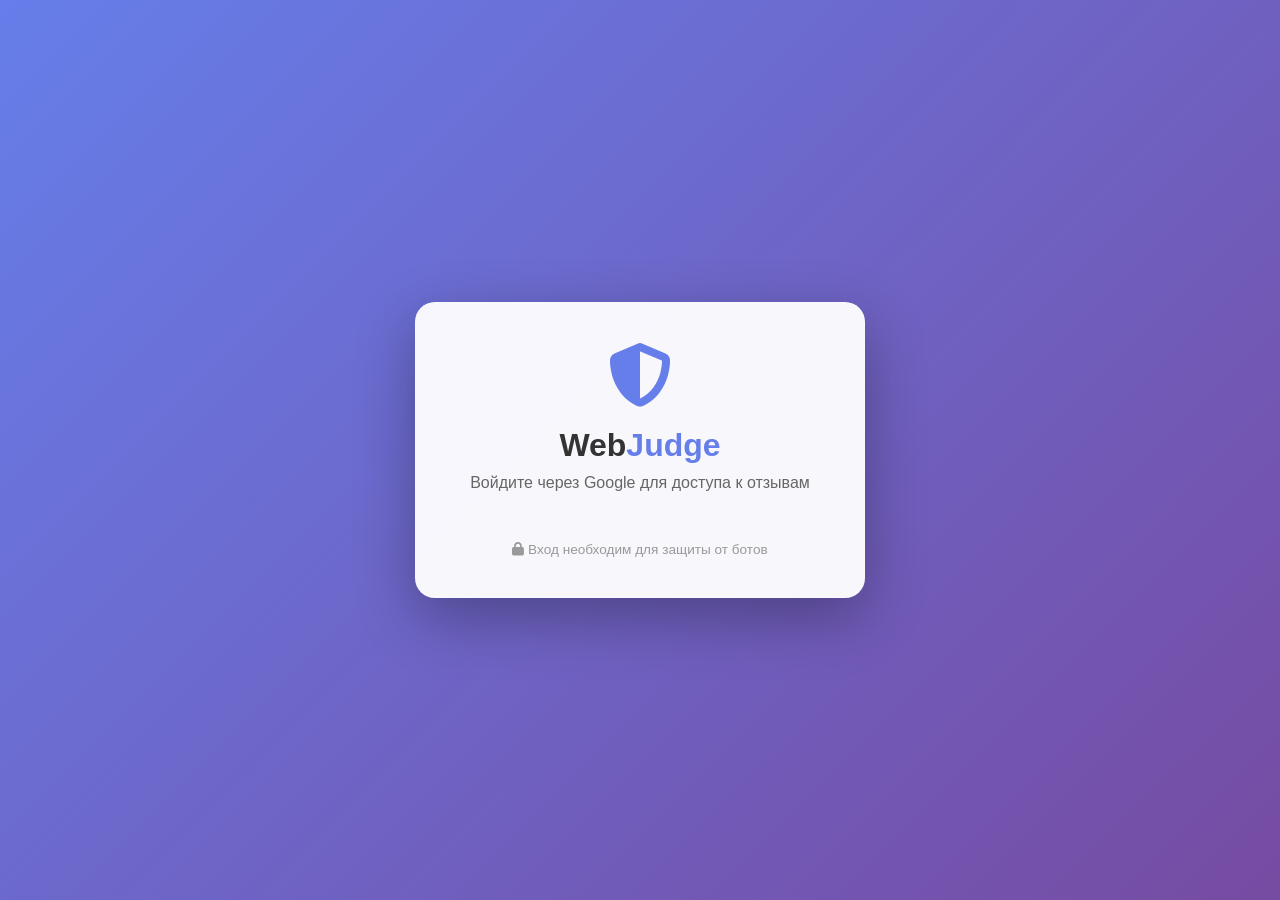
<file: index.html>
<!DOCTYPE html>
<html lang="ru">
<head>
    <meta charset="UTF-8">
    <meta name="viewport" content="width=device-width, initial-scale=1.0">
    <meta name="description" content="Платформа для публикации и просмотра отзывов на различные веб-сайты. Оставляйте оценки и делитесь мнениями о разных ресурсах.">
    <meta name="keywords" content="отзывы, оценка сайтов, рейтинг, веб-разработка, пользовательские отзывы">
    <meta name="google-site-verification" content="KF2kZf8Jtfsr-27-SUyD7Ff7ylkh_WkpQJFInI9n6b8" />
    <title>WebJudge | Отзывы на веб-сайты</title>
    <meta name="format-detection" content="telephone=no">
    <link rel="stylesheet" href="https://cdnjs.cloudflare.com/ajax/libs/font-awesome/6.4.0/css/all.min.css">
    <link rel="stylesheet" href="main.css">
    <link rel="manifest" href="manifest.json">
    <meta name="theme-color" content="#3498db">
    <meta name="mobile-web-app-capable" content="yes">
    <meta name="apple-mobile-web-app-capable" content="yes">
    <meta name="apple-mobile-web-app-status-bar-style" content="black-translucent">
    <meta name="apple-mobile-web-app-title" content="WebJudge">
    <link rel="apple-touch-icon" href="iconi.png">
    <link rel="icon" sizes="192x192" href="iconi.png">
    <meta name="google-signin-client_id" content="22364952672-8mqiqmo14pgq3es9thb2bhon1eiqq522.apps.googleusercontent.com">
</head>
<body>
    <!-- ОВЕРЛЕЙ ВХОДА (показывается всем, кто не залогинился) -->
    <div id="login-overlay" style="
        position: fixed;
        top: 0;
        left: 0;
        width: 100%;
        height: 100%;
        background: linear-gradient(135deg, #667eea 0%, #764ba2 100%);
        z-index: 10000;
        display: flex;
        align-items: center;
        justify-content: center;
        transition: opacity 0.5s ease;
    ">
        <div class="glass-effect" style="
            max-width: 450px;
            width: 90%;
            padding: 40px 30px;
            text-align: center;
            background: rgba(255, 255, 255, 0.95);
            border-radius: 20px;
            box-shadow: 0 20px 60px rgba(0,0,0,0.3);
        ">
            <div style="margin-bottom: 30px;">
                <i class="fas fa-shield-alt" style="font-size: 4rem; color: #667eea; margin-bottom: 20px;"></i>
                <h1 style="color: #333; margin-bottom: 10px;">Web<span style="color: #667eea;">Judge</span></h1>
                <p style="color: #666; margin-bottom: 20px;">Войдите через Google для доступа к отзывам</p>
            </div>

            <!-- Google Sign-In Button -->
            <div id="g_id_onload"
                 data-client_id="22364952672-8mqiqmo14pgq3es9thb2bhon1eiqq522.apps.googleusercontent.com"
                 data-context="signin"
                 data-ux_mode="popup"
                 data-callback="handleGoogleSignIn"
                 data-auto_prompt="false">
            </div>

            <div class="g_id_signin"
                 data-type="standard"
                 data-shape="rectangular"
                 data-theme="outline"
                 data-text="signin_with"
                 data-size="large"
                 data-logo_alignment="left"
                 style="display: flex; justify-content: center; margin-bottom: 20px;">
            </div>

            <!-- Fallback кнопка (если Google не загрузился) -->
            <div id="fallback-login" style="display: none; margin-top: 15px;">
                <button onclick="simulateLogin()" style="
                    background: #333;
                    color: white;
                    border: none;
                    padding: 12px 25px;
                    border-radius: 25px;
                    font-size: 1rem;
                    cursor: pointer;
                    display: inline-flex;
                    align-items: center;
                    gap: 10px;
                ">
                    <i class="fas fa-envelope"></i> Демо-вход
                </button>
            </div>

            <p style="color: #999; font-size: 0.85rem; margin-top: 20px;">
                <i class="fas fa-lock"></i> Вход необходим для защиты от ботов
            </p>
        </div>
    </div>

    <div class="container" id="main-content" style="display: none;">
        <!-- Header -->
        <header class="glass-effect">
            <div class="logo">
                <a></a>
                <div>
                    <h1>Web<span>Judge</span></h1>
                </div>
            </div>
            
            <!-- Navigation -->
            <nav>
                <ul class="nav-links">
                    <li><a href="#home" class="nav-link active" data-page="home">
                        <i class="fas fa-home"></i> Главная
                    </a></li>
                    <li><a href="#reviews" class="nav-link" data-page="reviews">
                        <i class="fas fa-comments"></i> Все отзывы
                    </a></li>
                    <li><a href="#add-review" class="nav-link" data-page="add-review">
                        <i class="fas fa-plus-circle"></i> Добавить отзыв
                    </a></li>
                    <li><a href="#stats" class="nav-link" data-page="stats">
                        <i class="fas fa-chart-bar"></i> Статистика
                    </a></li>
                    <li><a href="#facts" class="nav-link" data-page="facts">
                        <i class="fas fa-database"></i> Факты
                    </a></li>
                    <li><a href="#about" class="nav-link" data-page="about">
                        <i class="fas fa-info-circle"></i> О проекте
                    </a></li>
                    <li><a href="#profile" class="nav-link" data-page="profile" style="display: none;">
                        <i class="fas fa-user"></i> Профиль
                    </a></li>
                </ul>
            </nav>
        </header>

        <!-- Main Content -->
        <main>
            <!-- Главная страница -->
            <section id="home-page" class="page active">
                <div class="glass-effect" style="padding: 30px;">
                    <h2 class="section-title">Добро пожаловать на WebJudge</h2>
                    <p style="margin-bottom: 20px; line-height: 1.7;">Платформа для публикации и просмотра отзывов на различные веб-сайты. Здесь вы можете поделиться своим опытом использования разных ресурсов и помочь другим пользователям выбрать лучшие сайты. Все отзывы оставлены реальными пользователями после использования.</p>

<!-- Рекомендованные сайты (уже есть) -->
<div class="recommended-sites glass-effect" style="padding: 20px; margin-top: 30px;">
    <h4 style="margin-bottom: 15px; color: #27ae60;">
        <i class="fas fa-thumbs-up"></i> Рекомендованные сайты
    </h4>
    <div id="recommended-sites" style="display: flex; flex-wrap: wrap; gap: 10px;">
        <div class="loading-spinner" style="width: 20px; height: 20px; margin: 10px auto;"></div>
    </div>
    <p style="margin-top: 10px; font-size: 0.9rem; color: #666;">
        Сайты с высоким рейтингом и несколькими подтверждающими отзывами
    </p>
</div>

<!-- ===== ВСТАВИТЬ ЭТОТ БЛОК ПОСЛЕ РЕКОМЕНДОВАННЫХ ===== -->
<!-- Сайты, на которые лучше не заходить -->
<div class="danger-sites glass-effect" style="padding: 20px; margin-top: 30px;">
    <h4 style="margin-bottom: 15px; color: #e74c3c;">
        <i class="fas fa-skull-crossbones"></i> Сайты, на которые лучше не заходить
    </h4>
    <div id="sites-to-avoid" style="display: flex; flex-wrap: wrap; gap: 10px;">
        <div class="loading-spinner" style="width: 20px; height: 20px; margin: 10px auto;"></div>
    </div>
    <p style="margin-top: 10px; font-size: 0.9rem; color: #666;">
        <i class="fas fa-exclamation-triangle" style="color: #e74c3c;"></i> 
        Сайты с самым низким рейтингом и негативными отзывами
    </p>
</div>
<!-- ===== КОНЕЦ ВСТАВКИ ===== -->

<!-- Сайты, которым нужны отзывы (уже есть) -->
<div class="expected-sites glass-effect" style="padding: 20px; margin-top: 30px;">
    <h4 style="margin-bottom: 15px; color: var(--secondary-color);">
        <i class="fas fa-hourglass-half"></i> Сайты, которым нужны отзывы
    </h4>
    <div id="sites-needing-reviews" style="display: flex; flex-wrap: wrap; gap: 10px;">
        <div class="loading-spinner" style="width: 20px; height: 20px; margin: 10px auto;"></div>
    </div>
    <p style="margin-top: 10px; font-size: 0.9rem; color: #666;">
        Эти сайты имеют мало отзывов или давно не получали новых оценок
    </p>
</div>
                    
                </div>

                <!-- Последние отзывы -->
                <div style="margin-top: 30px;">
                    <h2 class="section-title">Последние отзывы</h2>
                    <div class="reviews-container" id="featured-reviews">
                        <div class="loading">
                            <div class="loading-spinner"></div>
                            <p>Загрузка отзывов...</p>
                        </div>
                    </div>
                </div>
    
                <!-- Викторина -->
                <div class="glass-effect" style="padding: 25px; margin-top: 30px;">
                    <div style="display: flex; align-items: center; justify-content: space-between; margin-bottom: 20px;">
                        <h3 style="color: var(--secondary-color); margin: 0;">
                            <i class="fas fa-gamepad"></i> Викторина
                        </h3>
                        <span id="quiz-score" style="
                            background: linear-gradient(135deg, #9b59b6, #8e44ad);
                            color: white;
                            padding: 5px 15px;
                            border-radius: 20px;
                            font-weight: bold;
                            font-size: 0.9rem;
                        ">
                            <i class="fas fa-star"></i> Счёт: <span id="current-score">0</span>
                        </span>
                    </div>
                    
                    <p style="margin-bottom: 20px; color: #666; line-height: 1.6;">
                        Угадай сайт по отзыву! Читай отзыв и выбирай правильный сайт из предложенных вариантов.
                        За каждый правильный ответ получай +10 очков!
                    </p>
                    
                    <div id="quiz-game-area" style="display: none;">
                        <div class="glass-effect" style="padding: 20px; margin-bottom: 20px; border-left: 4px solid #9b59b6;">
                            <div id="quiz-question" style="
                                font-style: italic;
                                color: var(--secondary-color);
                                line-height: 1.6;
                                margin-bottom: 20px;
                                padding: 15px;
                                background: rgba(155, 89, 182, 0.05);
                                border-radius: 10px;
                            "></div>
                            
                            <div id="quiz-options" style="display: grid; gap: 10px;"></div>
                            
                            <div id="quiz-feedback" style="
                                margin-top: 20px;
                                padding: 15px;
                                border-radius: 10px;
                                display: none;
                            "></div>
                        </div>
                        
                        <div style="display: flex; gap: 10px; justify-content: center;">
                            <button id="next-question-btn" class="quiz-btn" style="
                                background: var(--primary-color);
                                color: white;
                                border: none;
                                padding: 12px 25px;
                                border-radius: 25px;
                                font-weight: 600;
                                cursor: pointer;
                                display: none;
                            ">
                                <i class="fas fa-forward"></i> Следующий вопрос
                            </button>
                            
                            <button id="restart-quiz-btn" class="quiz-btn" style="
                                background: #95a5a6;
                                color: white;
                                border: none;
                                padding: 12px 25px;
                                border-radius: 25px;
                                font-weight: 600;
                                cursor: pointer;
                            ">
                                <i class="fas fa-redo"></i> Начать заново
                            </button>
                        </div>
                    </div>
                    
                    <div id="quiz-start-screen" style="text-align: center;">
                        <div style="margin-bottom: 25px;">
                            <i class="fas fa-brain" style="font-size: 3rem; color: #9b59b6; margin-bottom: 15px;"></i>
                            <h4 style="color: var(--secondary-color); margin-bottom: 10px;">Готов проверить свои знания?</h4>
                            <p style="color: #666; margin-bottom: 5px;">В викторине: <strong>5 вопросов</strong></p>
                            <p style="color: #666; margin-bottom: 5px;">Сложность: <span style="color: #e74c3c;">Средняя</span></p>
                            <p style="color: #666;">Рекорд: <span id="quiz-highscore">0</span> очков</p>
                        </div>
                        
                        <button id="start-quiz-btn" style="
                            background: linear-gradient(135deg, #9b59b6, #8e44ad);
                            color: white;
                            border: none;
                            padding: 15px 35px;
                            border-radius: 25px;
                            font-size: 1.1rem;
                            font-weight: 600;
                            cursor: pointer;
                            display: inline-flex;
                            align-items: center;
                            gap: 10px;
                            box-shadow: 0 4px 15px rgba(155, 89, 182, 0.3);
                            transition: all 0.3s ease;
                        ">
                            <i class="fas fa-play-circle"></i> Начать викторину
                        </button>
                    </div>
                </div>
                
            </section>

            <!-- Все отзывы -->
            <section id="reviews-page" class="page">
                <!-- Поиск и фильтры -->
                <div class="search-section glass-effect" style="padding: 25px;">
                    <h2 class="section-title">Поиск отзывов</h2>
                    
                    <!-- Основной поиск -->
                    <div class="search-box" style="margin-bottom: 20px;">
                        <input type="text" id="search-input" placeholder="Введите текст отзыва, название сайта или имя автора...">
                        <button id="search-btn"><i class="fas fa-search"></i> Поиск</button>
                        <button id="reset-search-btn" style="background: #95a5a6; margin-left: 10px;">
                            <i class="fas fa-times"></i> Сбросить
                        </button>
                    </div>
                    
                    <!-- Расширенные фильтры -->
                    <div class="advanced-filters" style="margin-top: 20px;">
                        <h4 style="margin-bottom: 15px; color: var(--secondary-color);">
                            <i class="fas fa-sliders-h"></i> Фильтры
                        </h4>
                        
                        <div style="display: grid; grid-template-columns: repeat(auto-fit, minmax(200px, 1fr)); gap: 15px; margin-bottom: 15px;">
                            <!-- Фильтр по рейтингу -->
                            <div class="filter-group">
                                <label style="display: block; margin-bottom: 8px; font-weight: 600; color: #555;">
                                    <i class="fas fa-star"></i> Рейтинг
                                </label>
                                <select id="rating-filter" style="width: 100%; padding: 10px; border-radius: 8px; border: 1px solid rgba(0,0,0,0.1); background: white;">
                                    <option value="all">Все рейтинги</option>
                                    <option value="5">★★★★★ (5 звёзд)</option>
                                    <option value="4">★★★★☆ (4 звезды)</option>
                                    <option value="3">★★★☆☆ (3 звезды)</option>
                                    <option value="2">★★☆☆☆ (2 звезды)</option>
                                    <option value="1">★☆☆☆☆ (1 звезда)</option>
                                </select>
                            </div>
                            
                            <!-- Фильтр по автору -->
                            <div class="filter-group">
                                <label style="display: block; margin-bottom: 8px; font-weight: 600; color: #555;">
                                    <i class="fas fa-user"></i> Автор
                                </label>
                                <select id="author-filter" style="width: 100%; padding: 10px; border-radius: 8px; border: 1px solid rgba(0,0,0,0.1); background: white;">
                                    <option value="all">Все авторы</option>
                                </select>
                            </div>
                            
                            <!-- Фильтр по сайту -->
                            <div class="filter-group">
                                <label style="display: block; margin-bottom: 8px; font-weight: 600; color: #555;">
                                    <i class="fas fa-globe"></i> Сайт
                                </label>
                                <select id="site-filter" style="width: 100%; padding: 10px; border-radius: 8px; border: 1px solid rgba(0,0,0,0.1); background: white;">
                                    <option value="all">Все сайты</option>
                                </select>
                            </div>
                        </div>
                        
                        <!-- Дополнительные фильтры -->
                        <div style="display: flex; gap: 15px; flex-wrap: wrap; margin-top: 10px;">
                            <label style="display: flex; align-items: center; gap: 8px; cursor: pointer;">
                                <input type="checkbox" id="verified-only" style="width: 18px; height: 18px;">
                                <span>Только проверенные <i class="fas fa-check-circle" style="color: #3498db;"></i></span>
                            </label>
                            
                            <label style="display: flex; align-items: center; gap: 8px; cursor: pointer;">
                                <input type="checkbox" id="critical-only" style="width: 18px; height: 18px;">
                                <span>Только критические (≤ 2★)</span>
                            </label>
                            
                            <label style="display: flex; align-items: center; gap: 8px; cursor: pointer;">
                                <input type="checkbox" id="positive-only" style="width: 18px; height: 18px;">
                                <span>Только позитивные (≥ 4★)</span>
                            </label>
                        </div>

                        <div style="height: 30px;"></div>

                        <!-- Категории -->
                        <div class="categories-section glass-effect" style="padding: 25px; margin-bottom: 30px;">
                            <h3 style="margin-bottom: 20px; color: var(--secondary-color);">
                                <i class="fas fa-filter"></i> Категории отзывов
                            </h3>
                            
                            <div class="categories-filter">
                                <div class="category-buttons" id="category-buttons" style="display: flex; flex-wrap: wrap; gap: 10px;"></div>
                                
                                <div class="selected-category" id="selected-category" style="margin-top: 20px; padding: 15px; background: rgba(52, 152, 219, 0.1); border-radius: 10px; display: none;">
                                    <div style="display: flex; justify-content: space-between; align-items: center;">
                                        <span>
                                            <strong>Выбрана категория:</strong> 
                                            <span id="current-category-name">Категория</span>
                                        </span>
                                        <button id="clear-filter" style="background: none; border: none; color: #e74c3c; cursor: pointer; font-size: 1.2rem;">
                                            <i class="fas fa-times"></i>
                                        </button>
                                    </div>
                                    <div style="margin-top: 10px; font-size: 0.9rem; color: #666;">
                                        <span id="category-count">0</span> отзывов в этой категории
                                    </div>
                                </div>
                            </div>
                        </div>
                    </div>
                    
                    <!-- Информация о результатах -->
                    <div id="search-results-info" style="
                        margin-top: 20px;
                        padding: 15px;
                        background: rgba(52, 152, 219, 0.1);
                        border-radius: 10px;
                        border-left: 4px solid var(--primary-color);
                        display: none;
                    ">
                        <div style="display: flex; align-items: center; gap: 10px;">
                            <i class="fas fa-info-circle" style="color: var(--primary-color);"></i>
                            <span>Найдено <strong id="results-count">0</strong> отзывов</span>
                            <button id="clear-all-filters" style="
                                margin-left: auto;
                                background: rgba(231, 76, 60, 0.1);
                                color: #e74c3c;
                                border: none;
                                padding: 6px 12px;
                                border-radius: 6px;
                                cursor: pointer;
                                font-size: 0.9rem;
                            ">
                                <i class="fas fa-times"></i> Очистить все фильтры
                            </button>
                        </div>
                    </div>
                </div>
                
                <!-- Все отзывы -->
                <h2 class="section-title">Все отзывы</h2>
                <div class="reviews-container" id="all-reviews"></div>
            </section>

            <!-- Добавить отзыв -->
            <section id="add-review-page" class="page">                  
                    <!-- ФОРМА -->
                    <div class="form-container glass-effect" style="margin: 0;">
                        <h2 class="section-title">Добавить отзыв о сайте</h2>
                        <div class="form-note">
                            <p><strong>Внимание:</strong> Эта форма интегрирована через Google Forms. После отправки отзыва, он будет проверен и добавлен в общий список на сайте в течение 24 часов.</p>
                            <p>Все поля обязательны для заполнения. Убедитесь, что все поля указаны корректно.</p>
                        </div>

                        <!-- Подсказки по сайтам -->
                        <div class="site-suggestions" style="margin-bottom: 20px;">
                            <p><strong>Не знаете о чем писать?</strong> Предлагаем оценить:</p>
                            <div style="display: flex; gap: 10px; flex-wrap: wrap; margin-top: 10px;">
                                <button onclick="suggestSite('YouTube', 'https://youtube.com')" style="padding: 8px 15px; background: #FF0000; color: white; border: none; border-radius: 5px;">
                                    YouTube
                                </button>
                                <button onclick="suggestSite('TAIPrompts', 'https://timoshamoscow.github.io/taiprompts.github.io/')" style="padding: 8px 15px; background: #000000; color: white; border: none; border-radius: 5px;">
                                    TAIPrompts
                                </button>
                                <button onclick="suggestSite('Telegram', 'https://web.telegram.org')" style="padding: 8px 15px; background: #0088cc; color: white; border: none; border-radius: 5px;">
                                    Telegram Web
                                </button>
                            </div>
                        </div>
                        
                        <!-- Google Form -->
                        <div class="iframe-container glass-effect">
                            <iframe src="https://docs.google.com/forms/d/e/1FAIpQLScnJgoAtfAcGdH8HljAYEoEKfJ_f7uqNaL4el8g8rC6OsmJnw/viewform?embedded=true" width="100%" height="1124" frameborder="0" marginheight="0" marginwidth="0">Загрузка…</iframe>
                        </div>
                    </div>
            </section>

            <!-- Статистика -->
            <section id="stats-page" class="page">
                <div class="glass-effect" style="padding: 30px;">
                    <h2 class="section-title">Статистика отзывов</h2>
                    <p style="margin-bottom: 25px;">Анализ всех отзывов, опубликованных на платформе WebJudge.</p>
                    
                    <div class="stats-container">
                        <div class="stat-card glass-effect">
                            <i class="fas fa-chart-pie"></i>
                            <div class="stat-value" id="stats-total-reviews">10</div>
                            <div class="stat-label">Всего отзывов</div>
                        </div>
                        <div class="stat-card glass-effect">
                            <i class="fas fa-star-half-alt"></i>
                            <div class="stat-value" id="stats-avg-rating">3.8</div>
                            <div class="stat-label">Средняя оценка</div>
                        </div>
                        <div class="stat-card glass-effect">
                            <i class="fas fa-users"></i>
                            <div class="stat-value" id="stats-reviewers">5</div>
                            <div class="stat-label">Уникальных авторов</div>
                        </div>
                        <div class="stat-card glass-effect">
                            <i class="fas fa-sitemap"></i>
                            <div class="stat-value" id="stats-sites">6</div>
                            <div class="stat-label">Оцененных сайтов</div>
                        </div>
                    </div>
                    
                    <div style="margin-top: 40px;">
                        <h3 style="margin-bottom: 20px; color: var(--secondary-color);">Распределение по рейтингам</h3>
                        <div id="rating-distribution" style="display: grid; gap: 15px;"></div>
                    </div>
                    
                    <!-- В stats-page после рейтинга пользователей -->
                    <div style="margin-top: 40px;">
                        <h3 style="margin-bottom: 20px; color: var(--secondary-color);">
                            <i class="fas fa-clock"></i> Статистика по времени
                        </h3>
                        <div id="time-stats" class="glass-effect" style="padding: 20px;">
                            <div class="loading">
                                <div class="loading-spinner"></div>
                                <p>Анализируем активность...</p>
                            </div>
                        </div>
                    </div>
                    
                </div>
            </section>

<!-- О проекте -->
<section id="about-page" class="page">
    <div class="about-content glass-effect">
        <h2 class="section-title">О проекте WebJudge</h2>
        <p>WebJudge — независимая платформа для публикации пользовательских отзывов о веб-сайтах. Основная цель проекта — помочь пользователям принимать взвешенные решения при выборе интернет-ресурсов, а также предоставить возможность делиться собственным опытом использования различных сервисов.</p>
        
        <p>Проект разработан с применением современных веб-технологий и соответствует актуальным стандартам качества. Перед публикацией каждый отзыв проходит процедуру проверки, что гарантирует достоверность представленной информации.</p>

        <p>Все опубликованные отзывы оставлены реальными пользователями на основе личного опыта использования оцениваемых веб-сайтов.</p>
        
        <h3 style="margin: 25px 0 15px; color: var(--secondary-color);">Основные возможности платформы:</h3>
        
        <div class="features">
            <div class="feature glass-effect">
                <i class="fas fa-search"></i>
                <h4>Умный поиск</h4>
                <p>Быстрый и точный поиск отзывов по названиям сайтов, авторам и тексту комментариев.</p>
            </div>
            <div class="feature glass-effect">
                <i class="fas fa-filter"></i>
                <h4>Гибкая фильтрация</h4>
                <p>Множество фильтров — по рейтингу, дате публикации, категориям и другим параметрам для удобного поиска.</p>
            </div>
            <div class="feature glass-effect">
                <i class="fas fa-chart-bar"></i>
                <h4>Детальная статистика</h4>
                <p>Аналитические данные по всем отзывам, включая распределение рейтингов, активность пользователей и временную динамику.</p>
            </div>
            <div class="feature glass-effect">
                <i class="fas fa-mobile-alt"></i>
                <h4>Адаптивный интерфейс</h4>
                <p>Полностью адаптивный дизайн, обеспечивающий комфортную работу на любых устройствах — от смартфонов до настольных компьютеров.</p>
            </div>
        </div>
        
        <div style="margin-top: 30px; padding: 20px; background: rgba(52, 152, 219, 0.1); border-radius: 10px;">
            <h4 style="color: var(--secondary-color); margin-bottom: 10px;">Техническая информация</h4>
            <p>Проект реализован на HTML5, CSS3 и JavaScript. Интерфейс выполнен в стиле "матовое стекло" (glassmorphism). Данные отзывов хранятся локально в формате JavaScript-массива с возможностью интеграции с внешним API или базой данных для масштабирования.</p>
        </div>
    </div>
</section>

            <!-- Профиль пользователя -->
            <section id="profile-page" class="page">
                <div class="profile-container glass-effect">
                    <h2 class="section-title">Профиль пользователя</h2>
                    <div id="profile-content">
                        <div class="profile-loading">
                            <div class="loading-spinner"></div>
                            <p>Загрузка профиля...</p>
                        </div>
                    </div>
                </div>
            </section>

<!-- Факты (feat. Хранилище) -->
<section id="facts-page" class="page">
    <div class="glass-effect" style="padding: 30px;">
        <div style="display: flex; align-items: center; gap: 15px; margin-bottom: 20px;">
            <i class="fas fa-database" style="font-size: 2.5rem; color: var(--primary-color);"></i>
            <h2 class="section-title" style="margin: 0; border-bottom: none; padding-bottom: 0;">
                Интересные факты
                <span style="font-size: 0.8rem; background: var(--primary-soft); color: var(--primary-dark); padding: 2px 10px; border-radius: 20px; margin-left: 10px;">
                    feat. Хранилище
                </span>
            </h2>
        </div>
        
        <!-- Мантра Хранилища -->
        <div style="
            background: linear-gradient(135deg, rgba(52, 152, 219, 0.05), rgba(41, 128, 185, 0.08));
            border-left: 4px solid var(--primary-color);
            padding: 20px 25px;
            border-radius: 12px;
            margin-bottom: 30px;
            text-align: center;
        ">
            <p style="font-style: italic; color: var(--text-light); margin-bottom: 10px;">
                <i class="fas fa-database" style="color: var(--primary-color); margin-right: 8px;"></i>
                Вся информация является окончательной и проверенной.
            </p>
            <p style="font-weight: 600; color: var(--secondary-color); margin-bottom: 10px;">
                Мы представляем факты.
            </p>
            <p style="font-size: 0.9rem; color: var(--text-light);">
                <i class="fas fa-exclamation-triangle" style="color: #e74c3c; margin-right: 8px;"></i>
                Альтернативные трактовки или мнения, противоречащие данным на этой странице, 
                по умолчанию считаются ошибочными.
            </p>
        </div>
        
        <!-- Список фактов -->
        <div id="facts-container" style="display: flex; flex-direction: column; gap: 20px;">
            <div class="loading">
                <div class="loading-spinner"></div>
                <p>Загрузка фактов...</p>
            </div>
        </div>
    </div>
</section>
            
        </main>
    </div>

    <script src="data.js"></script>

    <script src="https://accounts.google.com/gsi/client" async defer></script>

    <script src="main.js"></script>

    <!-- HTML баннера (после скриптов) -->
    <div id="bottom-banner" class="bottom-banner">
        <div class="banner-content">
            <div class="banner-text">
                <i class="fas fa-info-circle"></i>
                <span>💔 Дорогие друзья... Возможно, скоро WebJudge прекратит своё существование... Но не волнуйтесь! Сайт останется, и будет чем то вроде веб архива! До скорого!</span>
            </div>
            <div class="banner-actions">
                <button class="banner-btn secondary">
                    <a href="https://speedtelly1.github.io/WebJudge/" class="hui">Перейти</a>
                </button>
                <button id="banner-close" class="banner-btn primary">
                    <i class="fas fa-times"></i> Закрыть
                </button>
            </div>
        </div>
    </div>

    <!-- Скрипт баннера (после HTML баннера) -->
    <script src="banner.js"></script>


    <script>
    // Автоматическое обновление Service Worker
    if ('serviceWorker' in navigator) {
      let refreshing = false;
      
      // Слушаем сообщения от Service Worker
      navigator.serviceWorker.addEventListener('message', event => {
        if (event.data === 'reload' && !refreshing) {
          refreshing = true;
          window.location.reload();
        }
      });

      // Регистрация с проверкой обновлений
      async function registerServiceWorker() {
        try {
          const registration = await navigator.serviceWorker.register('/WebJudge/service-worker.js');
          
          console.log('Service Worker registered:', registration.scope);
          
          // Проверяем обновления при загрузке страницы
          registration.update();
          
          // Проверяем обновления каждые 30 минут
          setInterval(() => {
            registration.update();
            console.log('Checking for SW updates...');
          }, 30 * 60 * 1000);
          
          // Автоматическое обновление при обнаружении новой версии
          registration.addEventListener('updatefound', () => {
            const newWorker = registration.installing;
            
            newWorker.addEventListener('statechange', () => {
              if (newWorker.state === 'installed' && navigator.serviceWorker.controller) {
                // Показываем уведомление о доступном обновлении
                if (confirm('Доступна новая версия сайта. Обновить?')) {
                  newWorker.postMessage('update');
                }
              }
            });
          });
          
        } catch (error) {
          console.error('Service Worker registration failed:', error);
        }
      }

      // Регистрируем при загрузке
      window.addEventListener('load', registerServiceWorker);
    }
    </script>

<!-- ==================== МОДАЛЬНЫЕ ОКНА ==================== -->
<div id="modal-overlay" style="
    position: fixed;
    top: 0;
    left: 0;
    width: 100%;
    height: 100%;
    background: rgba(0,0,0,0.5);
    backdrop-filter: blur(4px);
    z-index: 20000;
    display: none;
    align-items: center;
    justify-content: center;
">
    <div class="modal-container glass-effect" style="
        max-width: 500px;
        width: 90%;
        background: white;
        border-radius: 20px;
        padding: 25px;
        animation: modalSlideIn 0.3s ease;
        box-shadow: 0 20px 60px rgba(0,0,0,0.3);
    ">
        <div style="display: flex; justify-content: space-between; align-items: center; margin-bottom: 20px;">
            <h3 id="modal-title" style="margin: 0; color: var(--secondary-color);">Уведомление</h3>
            <button id="modal-close" style="
                background: none;
                border: none;
                font-size: 1.5rem;
                cursor: pointer;
                color: #999;
            ">×</button>
        </div>
        <div id="modal-message" style="line-height: 1.6; color: var(--text-color); margin-bottom: 25px;">
            Текст сообщения
        </div>
        <div style="display: flex; gap: 10px; justify-content: flex-end;">
            <button id="modal-confirm" class="modal-btn primary" style="
                padding: 10px 20px;
                border: none;
                border-radius: 10px;
                background: var(--primary-color);
                color: white;
                cursor: pointer;
                font-weight: 500;
            ">OK</button>
            <button id="modal-cancel" class="modal-btn secondary" style="
                padding: 10px 20px;
                border: none;
                border-radius: 10px;
                background: #95a5a6;
                color: white;
                cursor: pointer;
                font-weight: 500;
                display: none;
            ">Отмена</button>
        </div>
    </div>
</div>

<!-- ==================== ТОСТ УВЕДОМЛЕНИЯ ==================== -->
<div id="toast-container" style="
    position: fixed;
    bottom: 30px;
    right: 30px;
    z-index: 20001;
    display: flex;
    flex-direction: column;
    gap: 10px;
"></div>

<style>
@keyframes modalSlideIn {
    from {
        opacity: 0;
        transform: translateY(-30px);
    }
    to {
        opacity: 1;
        transform: translateY(0);
    }
}

@keyframes toastSlideIn {
    from {
        transform: translateX(100%);
        opacity: 0;
    }
    to {
        transform: translateX(0);
        opacity: 1;
    }
}

@keyframes toastSlideOut {
    from {
        transform: translateX(0);
        opacity: 1;
    }
    to {
        transform: translateX(100%);
        opacity: 0;
    }
}

.toast {
    background: white;
    border-radius: 12px;
    padding: 12px 20px;
    box-shadow: 0 4px 15px rgba(0,0,0,0.15);
    display: flex;
    align-items: center;
    gap: 12px;
    min-width: 250px;
    max-width: 400px;
    animation: toastSlideIn 0.3s ease;
    border-left: 4px solid var(--primary-color);
}

.toast.success {
    border-left-color: #27ae60;
}
.toast.success i {
    color: #27ae60;
}

.toast.error {
    border-left-color: #e74c3c;
}
.toast.error i {
    color: #e74c3c;
}

.toast.warning {
    border-left-color: #f39c12;
}
.toast.warning i {
    color: #f39c12;
}

.toast.info {
    border-left-color: #3498db;
}
.toast.info i {
    color: #3498db;
}

.toast-close {
    margin-left: auto;
    background: none;
    border: none;
    cursor: pointer;
    color: #999;
    font-size: 1.2rem;
}

.toast-close:hover {
    color: #666;
}
</style>

</body>
</html>
</file>
<file: main.css>
/* ==================== ОСНОВНЫЕ ПЕРЕМЕННЫЕ ==================== */
:root {
    --primary-color: #3498db;
    --primary-dark: #2980b9;
    --primary-light: #5dade2;
    --secondary-color: #2c3e50;
    --accent-color: #1abc9c;
    --text-color: #333;
    --light-text: #f8f9fa;
    --danger-color: #e74c3c;
    --success-color: #27ae60;
    --warning-color: #f39c12;
    --purple-color: #9b59b6;
    
    --glass-bg: rgba(255, 255, 255, 0.85);
    --glass-border: rgba(255, 255, 255, 0.2);
    --shadow: 0 8px 32px rgba(31, 38, 135, 0.15);
    --transition: all 0.3s ease;
}

/* ==================== ГЛОБАЛЬНЫЕ СТИЛИ ==================== */
* {
    margin: 0;
    padding: 0;
    box-sizing: border-box;
    font-family: 'Segoe UI', Tahoma, Geneva, Verdana, sans-serif;
}

body {
    background: linear-gradient(135deg, #f5f7fa 0%, #c3cfe2 100%);
    color: var(--text-color);
    min-height: 100vh;
    padding: 20px;
    background-attachment: fixed;
}

.container {
    max-width: 1200px;
    margin: 0 auto;
}

/* ==================== СТИЛЬ МАТОВОГО СТЕКЛА ==================== */
.glass-effect {
    background: var(--glass-bg);
    backdrop-filter: blur(10px);
    -webkit-backdrop-filter: blur(10px);
    border-radius: 16px;
    border: 1px solid var(--glass-border);
    box-shadow: var(--shadow);
}

/* ==================== ШАПКА ==================== */
header {
    padding: 20px 25px;
    margin-bottom: 30px;
}

.logo {
    display: flex;
    align-items: center;
    gap: 15px;
    margin-bottom: 15px;
}

.logo h1 {
    font-size: 2.2rem;
    color: var(--secondary-color);
}

.logo span {
    color: var(--primary-color);
}

.tagline {
    font-size: 1.1rem;
    color: var(--secondary-color);
    opacity: 0.8;
}

/* ==================== НАВИГАЦИЯ ==================== */
nav {
    margin: 20px 0;
}

.nav-links {
    display: flex;
    list-style: none;
    gap: 20px;
    flex-wrap: wrap;
}

.nav-links a {
    text-decoration: none;
    color: var(--secondary-color);
    font-weight: 600;
    padding: 10px 20px;
    border-radius: 50px;
    transition: var(--transition);
    background: var(--glass-bg);
    backdrop-filter: blur(5px);
}

.nav-links a:hover,
.nav-links a.active {
    background-color: var(--primary-color);
    color: white;
}

.nav-link[data-page="profile"] i {
    margin-right: 8px;
}

/* ==================== ОСНОВНОЙ КОНТЕНТ ==================== */
main {
    display: grid;
    grid-template-columns: 1fr;
    gap: 30px;
    margin-bottom: 40px;
}

.page {
    display: none;
    animation: fadeIn 0.5s ease;
}

.page.active {
    display: block;
}

@keyframes fadeIn {
    from { opacity: 0; transform: translateY(10px); }
    to { opacity: 1; transform: translateY(0); }
}

/* ==================== КАРТОЧКИ ОТЗЫВОВ ==================== */
.reviews-container {
    display: grid;
    grid-template-columns: repeat(auto-fill, minmax(320px, 1fr));
    gap: 25px;
    margin-top: 20px;
}

.review-card {
    padding: 25px;
    transition: var(--transition);
    height: 100%;
    display: flex;
    flex-direction: column;
}

.review-card:hover {
    transform: translateY(-5px);
    box-shadow: 0 12px 40px rgba(31, 38, 135, 0.2);
}

.review-card.critical {
    position: relative;
    overflow: hidden;
}

.review-card.critical::after {
    content: '';
    position: absolute;
    top: 0;
    left: 0;
    right: 0;
    height: 3px;
    background: linear-gradient(90deg, transparent, var(--danger-color), #ff4757, var(--danger-color), transparent);
    animation: slideBorder 3s infinite linear;
}

@keyframes slideBorder {
    0% { transform: translateX(-100%); }
    100% { transform: translateX(100%); }
}

.review-header {
    display: flex;
    justify-content: space-between;
    align-items: flex-start;
    margin-bottom: 15px;
    border-bottom: 1px solid rgba(0, 0, 0, 0.05);
    padding-bottom: 10px;
}

.reviewer-info h3 {
    font-size: 1.2rem;
    color: var(--secondary-color);
    margin-bottom: 5px;
}

.reviewer-username {
    font-size: 0.9rem;
    color: var(--primary-dark);
    display: flex;
    align-items: center;
    gap: 5px;
    margin-top: 3px;
}

.reviewer-username i {
    font-size: 0.8rem;
    opacity: 0.7;
}

.review-site {
    margin: 10px 0;
    font-weight: 600;
    color: var(--primary-color);
    word-break: break-all;
}

.review-site a {
    color: inherit;
    text-decoration: none;
}

.review-site a:hover {
    text-decoration: underline;
}

.review-text {
    line-height: 1.6;
    flex-grow: 1;
    margin-bottom: 15px;
}

.review-date {
    font-size: 0.85rem;
    color: #777;
    text-align: right;
    margin-top: auto;
}

/* ==================== ЗВЕЗДЫ РЕЙТИНГА ==================== */
.rating {
    display: flex;
    align-items: center;
    margin: 15px 0;
}

.stars {
    display: flex;
    gap: 5px;
}

.star {
    color: #ddd;
    font-size: 1.3rem;
}

.star.filled {
    color: #FFD700;
}

.rating-value {
    margin-left: 10px;
    font-weight: 600;
    color: var(--secondary-color);
    background: rgba(255, 215, 0, 0.1);
    padding: 3px 8px;
    border-radius: 20px;
}

/* ==================== КАТЕГОРИИ И ТЕГИ ==================== */
.category-tag {
    display: inline-block;
    padding: 3px 10px;
    border-radius: 12px;
    font-size: 0.75rem;
    margin-right: 5px;
    border: 1px solid rgba(0,0,0,0.1);
}

.review-tags {
    margin: 8px 0 12px 0;
}

.category-btn {
    padding: 10px 20px;
    border: none;
    border-radius: 25px;
    background: rgba(52, 152, 219, 0.1);
    color: var(--secondary-color);
    font-weight: 600;
    cursor: pointer;
    transition: var(--transition);
    display: flex;
    align-items: center;
    gap: 8px;
}

.category-btn:hover {
    background: rgba(52, 152, 219, 0.2);
    transform: translateY(-2px);
    box-shadow: 0 4px 12px rgba(52, 152, 219, 0.15);
}

.category-btn.active {
    background-color: var(--primary-color);
    color: white;
}

.category-count {
    background: rgba(255, 255, 255, 0.2);
    padding: 2px 8px;
    border-radius: 10px;
    font-size: 0.9rem;
}

.category-btn.active .category-count {
    background: rgba(255, 255, 255, 0.3);
}

.categories-filter {
    margin-bottom: 20px;
}

.selected-category {
    animation: fadeIn 0.3s ease;
}

/* ==================== ПРЕДУПРЕЖДЕНИЯ ==================== */
.warning-container {
    display: flex;
    gap: 8px;
    flex-wrap: wrap;
    margin: 10px 0;
    align-items: center;
}

.warning-badge {
    display: inline-flex;
    align-items: center;
    gap: 5px;
    padding: 4px 10px;
    border-radius: 12px;
    font-size: 0.8rem;
    white-space: nowrap;
    margin: 2px 0;
    border: 1px solid;
}

/* ==================== ВЕРИФИКАЦИЯ ==================== */
.verified-badge {
    color: var(--primary-color);
    font-size: 0.9rem;
    background: rgba(52, 152, 219, 0.1);
    border-radius: 50%;
    padding: 2px;
    position: relative;
    cursor: help;
}

.verified-badge.small {
    font-size: 0.7rem;
    padding: 1px;
}

.verified-badge::after {
    content: 'Проверенный пользователь';
    position: absolute;
    bottom: 100%;
    left: 50%;
    transform: translateX(-50%);
    background: var(--secondary-color);
    color: white;
    padding: 5px 10px;
    border-radius: 6px;
    font-size: 0.75rem;
    white-space: nowrap;
    opacity: 0;
    visibility: hidden;
    transition: all 0.2s ease;
    z-index: 100;
}

.verified-badge:hover::after {
    opacity: 1;
    visibility: visible;
    margin-bottom: 5px;
}

.review-header .verified-badge {
    margin-left: 5px;
    font-size: 0.85rem;
}

.reviewer-username .verified-badge {
    margin-left: 5px;
    font-size: 0.7rem;
    opacity: 0.8;
}

/* ==================== ПОИСК И ФИЛЬТРЫ ==================== */
.search-section {
    margin-bottom: 30px;
}

.search-box {
    display: flex;
    gap: 10px;
    margin-bottom: 20px;
}

.search-box input {
    flex-grow: 1;
    padding: 15px 20px;
    border: none;
    border-radius: 50px;
    font-size: 1rem;
    background: var(--glass-bg);
    backdrop-filter: blur(5px);
    box-shadow: 0 4px 6px rgba(0, 0, 0, 0.05);
}

.search-box button {
    padding: 15px 25px;
    border: none;
    border-radius: 50px;
    background-color: var(--primary-color);
    color: white;
    font-weight: 600;
    cursor: pointer;
    transition: var(--transition);
}

.search-box button:hover {
    background-color: var(--primary-dark);
}

.filter-group select {
    width: 100%;
    padding: 10px;
    border-radius: 8px;
    border: 1px solid rgba(0,0,0,0.1);
    background: white;
}

.filter-group select:focus {
    outline: none;
    border-color: var(--primary-color);
    box-shadow: 0 0 0 2px rgba(52, 152, 219, 0.2);
}

.search-results-info {
    animation: fadeIn 0.3s ease;
}

#search-results-info button:hover,
#clear-all-filters:hover {
    background: rgba(231, 76, 60, 0.2);
    transform: translateY(-1px);
}

/* ==================== ФОРМА ДОБАВЛЕНИЯ ==================== */
.form-container {
    padding: 30px;
    margin-top: 20px;
}

.form-container h2 {
    margin-bottom: 20px;
    color: var(--secondary-color);
    border-bottom: 2px solid var(--primary-light);
    padding-bottom: 10px;
}

.form-note {
    margin-bottom: 20px;
    padding: 15px;
    background: rgba(52, 152, 219, 0.1);
    border-radius: 10px;
    border-left: 4px solid var(--primary-color);
}

.iframe-container {
    position: relative;
    width: 100%;
    overflow: hidden;
    border-radius: 10px;
    margin-top: 20px;
}

.iframe-container iframe {
    width: 100%;
    height: 1100px;
    border: none;
}

.site-suggestions button {
    padding: 8px 15px;
    border: none;
    border-radius: 5px;
    color: white;
    cursor: pointer;
    transition: var(--transition);
}

.site-suggestions button:hover {
    opacity: 0.9;
    transform: translateY(-2px);
}

/* ==================== СТАТИСТИКА ==================== */
.stats-container {
    display: grid;
    grid-template-columns: repeat(auto-fit, minmax(200px, 1fr));
    gap: 20px;
    margin-top: 20px;
}

.stat-card {
    padding: 25px;
    text-align: center;
    transition: var(--transition);
}

.stat-card:hover {
    transform: translateY(-5px);
}

.stat-card i {
    font-size: 2.5rem;
    color: var(--primary-color);
    margin-bottom: 15px;
}

.stat-value {
    font-size: 2.2rem;
    font-weight: 700;
    color: var(--secondary-color);
    margin-bottom: 5px;
}

.stat-label {
    font-size: 1rem;
    color: #666;
}

#rating-distribution {
    display: grid;
    gap: 15px;
}

/* ==================== РЕЙТИНГИ (ДВЕ КОЛОНКИ) ==================== */
.two-columns-container {
    display: grid;
    grid-template-columns: 1fr 1fr;
    gap: 25px;
    margin-top: 20px;
}

.ranking-column {
    display: flex;
    flex-direction: column;
    gap: 15px;
}

.ranking-header {
    display: flex;
    justify-content: space-between;
    align-items: center;
    margin-bottom: 15px;
}

.ranking-header h3 {
    margin: 0;
    color: var(--secondary-color);
    display: flex;
    align-items: center;
    gap: 10px;
}

.ranking-count {
    background: var(--primary-color);
    color: white;
    padding: 4px 10px;
    border-radius: 12px;
    font-size: 0.85rem;
    font-weight: 600;
}

/* ==================== КАРТОЧКИ РЕЙТИНГА ==================== */
.ranking-card {
    padding: 15px 20px;
    border-radius: 12px;
    transition: all 0.3s ease;
    position: relative;
    overflow: visible;
    margin-bottom: 10px;
    border: 1px solid rgba(0,0,0,0.05);
}

.ranking-card:hover {
    transform: translateY(-3px);
    box-shadow: 0 8px 25px rgba(0,0,0,0.15);
}

.ranking-card:hover .top-badge {
    transform: rotate(15deg) scale(1.05);
}

/* Стили для топ сайтов */
.sites-ranking .ranking-card {
    border-left: 4px solid var(--primary-color);
    background: linear-gradient(135deg, rgba(52, 152, 219, 0.05), rgba(255,255,255,0.95));
}

/* Стили для топ пользователей */
.users-ranking .ranking-card {
    border-left: 4px solid var(--accent-color);
    background: linear-gradient(135deg, rgba(26, 188, 156, 0.05), rgba(255,255,255,0.95));
}

/* Стили для топ-3 */
.ranking-card.top-1 {
    border-left: 4px solid #FFD700;
    background: linear-gradient(135deg, rgba(255, 215, 0, 0.08), rgba(255,255,255,0.98));
    box-shadow: 0 4px 15px rgba(255, 215, 0, 0.15);
}

.ranking-card.top-2 {
    border-left: 4px solid #C0C0C0;
    background: linear-gradient(135deg, rgba(192, 192, 192, 0.08), rgba(255,255,255,0.98));
    box-shadow: 0 4px 15px rgba(192, 192, 192, 0.15);
}

.ranking-card.top-3 {
    border-left: 4px solid #CD7F32;
    background: linear-gradient(135deg, rgba(205, 127, 50, 0.08), rgba(255,255,255,0.98));
    box-shadow: 0 4px 15px rgba(205, 127, 50, 0.15);
}

/* Элементы внутри карточки рейтинга */
.ranking-position {
    width: 40px;
    text-align: center;
    font-size: 1.3rem;
    font-weight: bold;
    color: var(--secondary-color);
}

.ranking-content {
    flex-grow: 1;
    margin: 0 20px;
}

.ranking-title {
    margin: 0 0 5px 0;
    color: var(--secondary-color);
    font-size: 1rem;
}

.ranking-subtitle {
    font-size: 0.85rem;
    color: #666;
    margin-bottom: 8px;
}

.ranking-stats {
    display: flex;
    gap: 10px;
    margin-top: 8px;
    flex-wrap: wrap;
}

.stat-badge {
    background: rgba(52, 152, 219, 0.1);
    padding: 3px 10px;
    border-radius: 12px;
    font-size: 0.8rem;
    color: var(--primary-color);
}

.top-badge {
    position: absolute;
    top: -8px;
    right: -8px;
    padding: 3px 10px;
    border-radius: 10px;
    font-size: 0.7rem;
    font-weight: bold;
    transform: rotate(15deg);
    box-shadow: 0 2px 5px rgba(0,0,0,0.2);
}

/* ==================== КЛИКАБЕЛЬНЫЕ ИМЕНА ==================== */
.reviewer-info h3[data-user-id],
.reviewer-username[data-user-id] {
    cursor: pointer;
    text-decoration: underline;
    text-decoration-style: dotted;
    text-underline-offset: 3px;
    transition: all 0.2s ease;
}

.reviewer-info h3[data-user-id]:hover,
.reviewer-username[data-user-id]:hover {
    color: var(--primary-color);
    text-decoration-color: var(--primary-color);
}

.reviewer-info h3.no-click,
.reviewer-username.no-click {
    cursor: default !important;
    text-decoration: none !important;
}

/* ==================== ПРОФИЛЬ ПОЛЬЗОВАТЕЛЯ ==================== */
.profile-container {
    padding: 30px;
    animation: fadeIn 0.5s ease;
}

.profile-header {
    text-align: center;
    padding: 30px 0;
    border-bottom: 1px solid rgba(0,0,0,0.1);
    margin-bottom: 30px;
}

.user-avatar {
    width: 100px;
    height: 100px;
    border-radius: 50%;
    display: flex;
    align-items: center;
    justify-content: center;
    color: white;
    font-size: 2.5rem;
    font-weight: bold;
    margin: 0 auto 20px;
    transition: all 0.3s ease;
    box-shadow: 0 4px 20px rgba(0,0,0,0.2);
}

.user-avatar:hover {
    transform: scale(1.05);
    box-shadow: 0 6px 25px rgba(0,0,0,0.2);
}

.profile-stats {
    margin-bottom: 40px;
}

.profile-reviews .reviews-container {
    margin-top: 20px;
}

/* ==================== САЙТЫ (РЕКОМЕНДОВАННЫЕ, НУЖДАЮЩИЕСЯ, ОПАСНЫЕ) ==================== */
.site-needing-review,
.danger-site,
.recommended-site {
    padding: 8px 15px;
    border-radius: 20px;
    display: inline-flex;
    align-items: center;
    gap: 8px;
    transition: all 0.3s ease;
    cursor: pointer;
}

.site-needing-review {
    background: rgba(231, 76, 60, 0.1);
    border: 1px solid rgba(231, 76, 60, 0.2);
}

.site-needing-review:hover {
    background: rgba(231, 76, 60, 0.15);
    transform: translateY(-2px);
    box-shadow: 0 4px 8px rgba(231, 76, 60, 0.1);
}

.site-needing-review .site-name {
    color: var(--danger-color);
    font-weight: 500;
}

.site-needing-review .site-info {
    font-size: 0.8rem;
    color: #95a5a6;
    background: rgba(255, 255, 255, 0.5);
    padding: 2px 6px;
    border-radius: 10px;
    white-space: nowrap;
}

.recommended-site {
    background: linear-gradient(135deg, rgba(39, 174, 96, 0.1), rgba(46, 204, 113, 0.1));
    border: 1px solid rgba(39, 174, 96, 0.2);
    position: relative;
    overflow: visible;
    text-decoration: none;
}

.recommended-site:hover {
    background: linear-gradient(135deg, rgba(39, 174, 96, 0.15), rgba(46, 204, 113, 0.15));
    transform: translateY(-3px);
    box-shadow: 0 6px 12px rgba(39, 174, 96, 0.15);
}

.recommended-site .site-name {
    color: var(--success-color);
    font-weight: 600;
    text-decoration: none;
}

.recommended-site .site-rating {
    color: white;
    background: var(--success-color);
    padding: 3px 8px;
    border-radius: 12px;
    font-size: 0.8rem;
    font-weight: bold;
    display: flex;
    align-items: center;
    gap: 4px;
    text-decoration: none;
}

.recommended-site .site-count {
    color: #2c3e50;
    font-size: 0.8rem;
    background: rgba(255, 255, 255, 0.7);
    padding: 2px 6px;
    border-radius: 10px;
    text-decoration: none;
}

.recommended-badge {
    position: absolute;
    top: -5px;
    right: -5px;
    background: var(--danger-color);
    color: white;
    font-size: 0.6rem;
    padding: 2px 6px;
    border-radius: 10px;
    transform: rotate(15deg);
    box-shadow: 0 2px 4px rgba(0,0,0,0.2);
}

/* ==================== ВИКТОРИНА ==================== */
.quiz-btn {
    transition: all 0.3s ease;
}

.quiz-btn:hover {
    transform: translateY(-2px);
    box-shadow: 0 4px 12px rgba(0,0,0,0.15);
}

.quiz-option {
    padding: 15px;
    background: rgba(255, 255, 255, 0.9);
    border: 2px solid rgba(52, 152, 219, 0.2);
    border-radius: 10px;
    cursor: pointer;
    transition: all 0.3s ease;
    text-align: left;
    font-size: 0.95rem;
    display: flex;
    align-items: center;
    gap: 10px;
}

.quiz-option:hover {
    background: rgba(52, 152, 219, 0.05);
    border-color: var(--primary-color);
    transform: translateY(-2px);
}

.quiz-option.correct {
    background: rgba(46, 204, 113, 0.1);
    border-color: var(--success-color);
    color: var(--success-color);
}

.quiz-option.wrong {
    background: rgba(231, 76, 60, 0.1);
    border-color: var(--danger-color);
    color: var(--danger-color);
}

.quiz-option .option-letter {
    width: 30px;
    height: 30px;
    border-radius: 50%;
    background: var(--primary-color);
    color: white;
    display: flex;
    align-items: center;
    justify-content: center;
    font-weight: bold;
    flex-shrink: 0;
}

.quiz-option.correct .option-letter {
    background: var(--success-color);
}

.quiz-option.wrong .option-letter {
    background: var(--danger-color);
}

#quiz-feedback.correct {
    background: rgba(46, 204, 113, 0.1);
    border: 1px solid var(--success-color);
    color: var(--success-color);
}

#quiz-feedback.wrong {
    background: rgba(231, 76, 60, 0.1);
    border: 1px solid var(--danger-color);
    color: var(--danger-color);
}

.quiz-progress {
    height: 6px;
    background: rgba(0,0,0,0.1);
    border-radius: 3px;
    overflow: hidden;
    margin-bottom: 20px;
}

.quiz-progress-bar {
    height: 100%;
    background: linear-gradient(90deg, var(--purple-color), #8e44ad);
    border-radius: 3px;
    transition: width 0.5s ease;
}

/* ==================== СТРАНИЦА ВХОДА ==================== */
.login-container {
    animation: fadeIn 0.5s ease;
}

.g_id_signin {
    display: flex;
    justify-content: center;
    margin: 20px 0;
}

#user-info {
    animation: slideIn 0.3s ease;
}

#user-info img {
    transition: transform 0.3s ease;
}

#user-info img:hover {
    transform: scale(1.1);
}

/* ==================== НИЖНИЙ БАННЕР ==================== */
.bottom-banner {
    position: fixed;
    bottom: 20px;
    left: 50%;
    transform: translateX(-50%);
    width: 90%;
    max-width: 800px;
    background: linear-gradient(135deg, var(--primary-color), var(--primary-dark));
    color: white;
    padding: 15px 25px;
    border-radius: 15px;
    box-shadow: 0 8px 32px rgba(52, 152, 219, 0.3), 0 4px 12px rgba(0, 0, 0, 0.2);
    z-index: 1000;
    animation: slideUp 0.5s cubic-bezier(0.175, 0.885, 0.32, 1.275);
    backdrop-filter: blur(10px);
    border: 1px solid rgba(255, 255, 255, 0.2);
}

@keyframes slideUp {
    from { transform: translate(-50%, 100px); opacity: 0; }
    to { transform: translate(-50%, 0); opacity: 1; }
}

@keyframes slideDown {
    from { transform: translate(-50%, 0); opacity: 1; }
    to { transform: translate(-50%, 100px); opacity: 0; }
}

.bottom-banner.hiding {
    animation: slideDown 0.5s ease forwards;
}

.banner-content {
    display: flex;
    justify-content: space-between;
    align-items: center;
    gap: 20px;
}

.banner-text {
    display: flex;
    align-items: center;
    gap: 12px;
    font-size: 1rem;
    font-weight: 500;
}

.banner-text i {
    font-size: 1.2rem;
    color: rgba(255, 255, 255, 0.9);
}

.banner-actions {
    display: flex;
    gap: 10px;
    flex-shrink: 0;
}

.banner-btn {
    padding: 8px 16px;
    border-radius: 8px;
    border: none;
    font-size: 0.9rem;
    font-weight: 500;
    cursor: pointer;
    display: flex;
    align-items: center;
    gap: 6px;
    transition: all 0.2s ease;
    white-space: nowrap;
}

.banner-btn.primary {
    background: rgba(255, 255, 255, 0.95);
    color: var(--primary-color);
}

.banner-btn.primary:hover {
    background: white;
    transform: translateY(-2px);
    box-shadow: 0 4px 12px rgba(255, 255, 255, 0.2);
}

.banner-btn.secondary {
    background: rgba(255, 255, 255, 0.15);
    color: white;
    border: 1px solid rgba(255, 255, 255, 0.3);
}

.banner-btn.secondary:hover {
    background: rgba(255, 255, 255, 0.25);
    transform: translateY(-2px);
}

.banner-btn.secondary a {
    text-decoration: none;
    color: white;
}

/* ==================== О ПРОЕКТЕ ==================== */
.about-content {
    padding: 30px;
    line-height: 1.7;
}

.about-content h2 {
    margin-bottom: 20px;
    color: var(--secondary-color);
}

.about-content p {
    margin-bottom: 15px;
}

.features {
    display: grid;
    grid-template-columns: repeat(auto-fit, minmax(250px, 1fr));
    gap: 20px;
    margin-top: 30px;
}

.feature {
    padding: 20px;
    text-align: center;
    transition: var(--transition);
}

.feature:hover {
    transform: translateY(-5px);
}

.feature i {
    font-size: 2rem;
    color: var(--primary-color);
    margin-bottom: 15px;
}

/* ==================== УТИЛИТЫ ==================== */
.section-title {
    font-size: 1.8rem;
    color: var(--secondary-color);
    margin-bottom: 20px;
    padding-bottom: 10px;
    border-bottom: 2px solid var(--primary-light);
}

.no-results {
    text-align: center;
    padding: 40px;
    grid-column: 1 / -1;
    color: #666;
}

.no-results i {
    font-size: 3rem;
    margin-bottom: 20px;
    color: #ddd;
}

.loading {
    text-align: center;
    padding: 40px;
    grid-column: 1 / -1;
}

.loading-spinner {
    border: 5px solid rgba(52, 152, 219, 0.2);
    border-radius: 50%;
    border-top: 5px solid var(--primary-color);
    width: 50px;
    height: 50px;
    animation: spin 1s linear infinite;
    margin: 0 auto 20px;
}

@keyframes spin {
    0% { transform: rotate(0deg); }
    100% { transform: rotate(360deg); }
}

/* ==================== АНИМАЦИИ ==================== */
@keyframes slideIn {
    from { transform: translateX(100%); opacity: 0; }
    to { transform: translateX(0); opacity: 1; }
}

@keyframes slideOut {
    from { transform: translateX(0); opacity: 1; }
    to { transform: translateX(100%); opacity: 0; }
}

/* ==================== АДАПТИВНОСТЬ ==================== */
@media (max-width: 1100px) {
    .two-columns-container {
        grid-template-columns: 1fr;
        gap: 20px;
    }
}

@media (max-width: 768px) {
    body {
        padding: 10px;
    }
    
    .nav-links {
        justify-content: center;
    }
    
    .nav-links a {
        padding: 8px 16px;
        font-size: 0.9rem;
    }
    
    .reviews-container {
        grid-template-columns: 1fr;
    }
    
    .search-box {
        flex-direction: column;
    }
    
    .footer-content {
        flex-direction: column;
        text-align: center;
    }
    
    .iframe-container iframe {
        height: 1200px;
    }
    
    .logo h1 {
        font-size: 1.8rem;
    }
    
    .tagline {
        margin-left: 0;
        text-align: center;
    }
    
    .bottom-banner {
        width: 95%;
        bottom: 10px;
        padding: 12px 15px;
    }
    
    .banner-content {
        flex-direction: column;
        gap: 15px;
        text-align: center;
    }
    
    .banner-text {
        justify-content: center;
    }
    
    .banner-actions {
        width: 100%;
        justify-content: center;
    }
    
    .profile-container {
        padding: 20px;
    }
    
    .user-avatar {
        width: 80px;
        height: 80px;
        font-size: 2rem;
    }
    
    .profile-header h2 {
        font-size: 1.5rem;
    }
    
    .profile-header > div {
        flex-direction: column;
        gap: 10px;
    }
    
    .advanced-filters > div {
        grid-template-columns: 1fr !important;
    }
    
    .search-box button {
        width: 100%;
    }
    
    .ranking-card {
        padding: 12px 15px;
    }
    
    .ranking-position {
        width: 35px;
        font-size: 1.1rem;
    }
    
    .ranking-content {
        margin: 0 15px;
    }
    
    .ranking-title {
        font-size: 0.95rem;
    }
    
    .login-container {
        padding: 30px 20px !important;
    }
    
    #user-info > div:first-child {
        flex-direction: column;
        text-align: center;
    }
    
    #user-info > div:first-child img {
        margin-bottom: 10px;
    }
    
    .verified-badge {
        font-size: 0.8rem;
    }
    
    .verified-badge::after {
        font-size: 0.65rem;
        padding: 4px 8px;
    }
}

@media (max-width: 480px) {
    .glass-effect {
        border-radius: 12px;
    }
    
    .review-card,
    .form-container,
    .about-content {
        padding: 20px;
    }
    
    .stat-card {
        padding: 20px 15px;
    }
    
    .stat-value {
        font-size: 1.8rem;
    }
}

/* ==================== КРАСИВОЕ КОПИРОВАНИЕ ==================== */

@media print {
    /* Скрываем всё лишнее при печати/копировании */
    .bottom-banner,
    .quiz-btn,
    .category-btn,
    .search-box,
    .search-section,
    .nav-links,
    .recommended-sites,
    .danger-sites,
    .expected-sites,
    .stats-container,
    .two-columns-container,
    .quiz-container,
    .warning-container,
    .review-actions,
    .category-tag,
    .verified-badge,
    .warning-badge,
    .top-badge,
    .ranking-header,
    .ranking-count,
    button:not(.no-print),
    iframe,
    #toast-container,
    #modal-overlay,
    footer,
    .features,
    .tech-info {
        display: none !important;
    }
    
    /* Основные стили для печати */
    body {
        background: white;
        padding: 0;
        margin: 0;
    }
    
    .container {
        max-width: 100%;
        margin: 0;
        padding: 20px;
    }
    
    .review-card {
        break-inside: avoid;
        page-break-inside: avoid;
        border: 1px solid #ddd;
        margin-bottom: 20px;
        padding: 15px;
        box-shadow: none;
    }
    
    .review-card:hover {
        transform: none;
        box-shadow: none;
    }
    
    .review-header {
        border-bottom: 1px solid #ddd;
    }
    
    .review-site a {
        color: black;
        text-decoration: none;
    }
    
    .star.filled {
        color: black;
    }
    
    .rating-value {
        background: none;
        border: 1px solid #ddd;
    }
    
    a {
        text-decoration: underline;
        color: black;
    }
    
    .glass-effect {
        background: none;
        backdrop-filter: none;
        border: none;
        box-shadow: none;
    }
    
    .section-title {
        border-bottom: 2px solid #333;
    }
}
</file>
